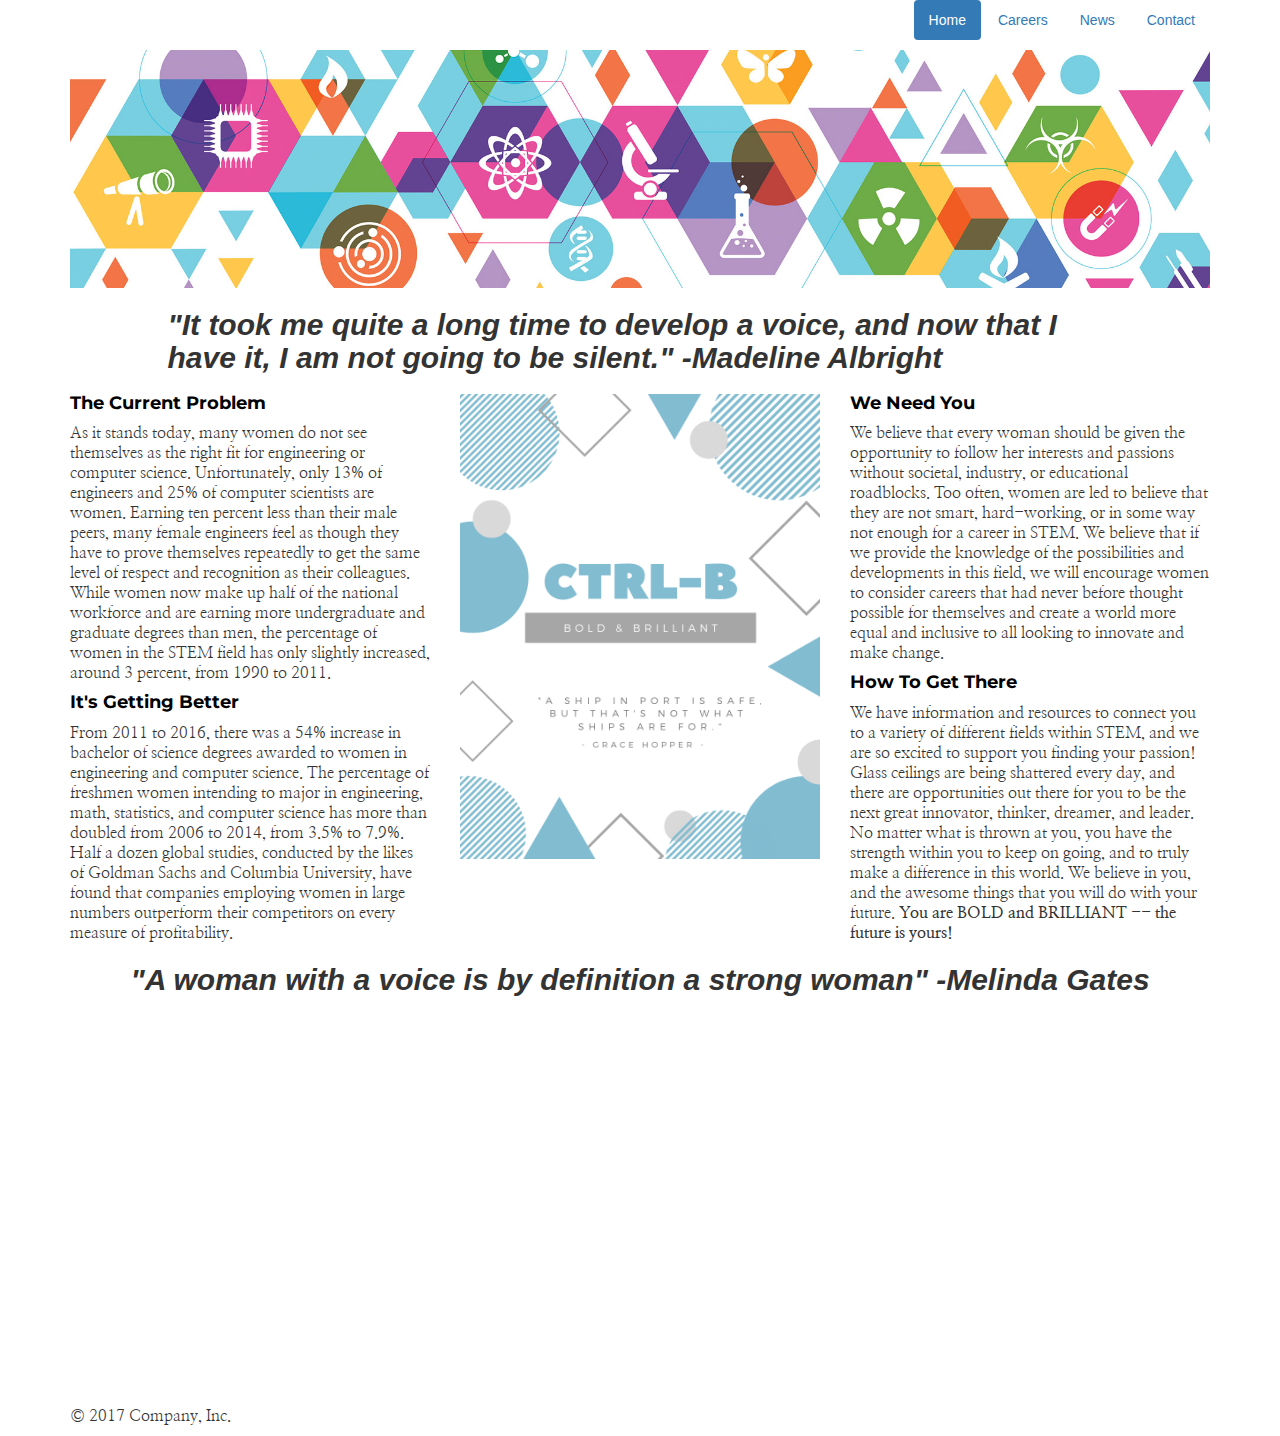
<file: index.html>
<!DOCTYPE html>
<html lang="en">
<head>
  <meta name="viewport" content="width=device-width, initial-scale=1">
  <meta name="description" content="Lorem ipsum dolor sit amet, consectetur adipiscing elit. Sic enim censent, oportunitatis esse beate vivere. Quid autem habent admirationis, cum prope accesseris.">
  <meta name="author" content="pearlhacks">

  <link rel="icon" href="images/banners.jpg">
  <link href="https://fonts.googleapis.com/css?family=Montserrat|Nanum+Myeongjo" rel="stylesheet">

  <title>Home Page</title>

  <!-- Bootstrap core CSS - don't move or delete this line -->
  <link href="css/bootstrap.min.css" rel="stylesheet">

  <!-- Your custom CSS, see how it's loaded *after* the bootstrap css is loaded, above-->
  <link href="css/style.css" rel="stylesheet">

</head>

<body>
  <div class="container">
    <div class="header clearfix">

      <!-- your navigation -->
      <nav>
        <ul class="nav nav-pills pull-right"><!-- here's a list -->
          <li role="presentation" class="active"><!-- an item in your list -->
            <a href="index.html">Home</a><!-- this links to the "index.html" page -->
          </li>
          <li role="presentation"><!-- an item in your list -->
            <a href="careers.html">Careers</a><!-- # means this is a link without an URL assigned -->
          </li>
          <li role="presentation"><!-- an item in your list -->
            <a href="news.html">News</a><!-- # means this is a link without an URL assigned -->
          </li>
          <li role="presentation"><!-- an item in your list -->
            <a href="contact.html">Contact</a><!-- # means this is a link without an URL assigned -->
          </li>
        </ul><!-- end of list -->
      </nav>



    </div><!-- /header -->

<div class="row">
  <div class="col-lg-12">
  <img src="images/banner.jpg" class="main-image">
    </div><!-- /jumbotron -->
  </div>
	  
 <div class="row">
    <div class="col-lg-1"> </div>
    <div class="col-lg-10">
    <h2>"It took me quite a long time to develop a voice, and now that I have it, I am not going to be silent." -Madeline Albright </h2>
    </div>
   <div class="col-lg-1"></div>
   </div>


    <div class="row">
      <div class="col-lg-4">
        <h4><strong> The Current Problem</h4> </strong>

	<p>As it stands today, many women do not see themselves as the right fit for engineering or computer science. Unfortunately, only 13% of engineers and 25% of computer scientists are women. Earning ten percent less than their male peers, many female engineers feel as though they have to prove themselves repeatedly to get the same level of respect and recognition as their colleagues. While women now make up half of the national workforce and are earning more undergraduate and graduate degrees than men, the percentage of women in the STEM field has only slightly increased, around 3 percent, from 1990 to 2011.</p>
        <h4><strong> It's Getting Better</h4></strong>
	<p>From 2011 to 2016, there was a 54% increase in bachelor of science degrees awarded to women in engineering and computer science. The percentage of freshmen women intending to major in engineering, math, statistics, and computer science has more than doubled from 2006 to 2014, from 3.5% to 7.9%. Half a dozen global studies, conducted by the likes of Goldman Sachs and Columbia University, have found that companies employing women in large numbers outperform their competitors on every measure of profitability.  </p>
        </div>

       <div class="col-lg-4">
       <img src="images/middlebanner.png" class="contactbanner">
       </div>
      <div class="col-lg-4">
        <h4><strong> We Need You</h4></strong>
        <p>We believe that every woman should be given the opportunity to follow her interests and passions without societal, industry, or educational roadblocks. Too often, women are led to believe that they are not smart, hard-working, or in some way not enough for a career in STEM. We believe that if we provide the knowledge of the possibilities and developments in this field, we will encourage women to consider careers that had never before thought possible for themselves and create a world more equal and inclusive to all looking to innovate and make change.
      </p>

        <h4>How To Get There</h4>
        <p>We have information and resources to connect you to a variety of different fields within STEM, and we are so excited to support you finding your passion! Glass ceilings are being shattered every day, and there are opportunities out there for you to be the next great innovator, thinker, dreamer, and leader. No matter what is thrown at you, you have the strength within you to keep on going, and to truly make a difference in this world. We believe in you, and the awesome things that you will do with your future.
       <strong>You are BOLD and BRILLIANT -- the future is yours!</strong>
	      </p>
      </div><!-- /6 -->
    </div><!-- /row -->
    
	  
  <div class="row">
  <div class="col-lg-12" id="quotetwo">
    <h2 id="quotetwo">"A woman with a voice is by definition a strong woman" -Melinda Gates</h2>
    </div>
  </div>
	  
    <div class="row">
       <div class="col-lg-offset-2 col-lg-8">
        <iframe height="400"align="center"src="https://www.youtube.com/embed/ga4Gh36dnfU" frameborder="0" allow="accelerometer; autoplay; encrypted-media; gyroscope; picture-in-picture" allowfullscreen></iframe>
      </div>
    </div>
    <footer class="footer"><!-- note the "&copy;" below, it's code for adding the copyright symbol -->
      <p>&copy; 2017 Company, Inc.</p>
    </footer>

  </div> <!-- /container -->

  <!-- These JavaScript files get loaded at the bottom of the document, right above where the "body" tag is closed, below. -->
<!-- <script type="text/javascript" src="sparkle.js"></script> -->
  <!-- load jQuery from the Google CDN -->
  <script src="https://ajax.googleapis.com/ajax/libs/jquery/1.12.4/jquery.min.js"></script>

  <!-- Include all compiled plugins (below), or include individual files as needed -->
  <script src="js/bootstrap.min.js"></script>
</body>
</html>
</file>
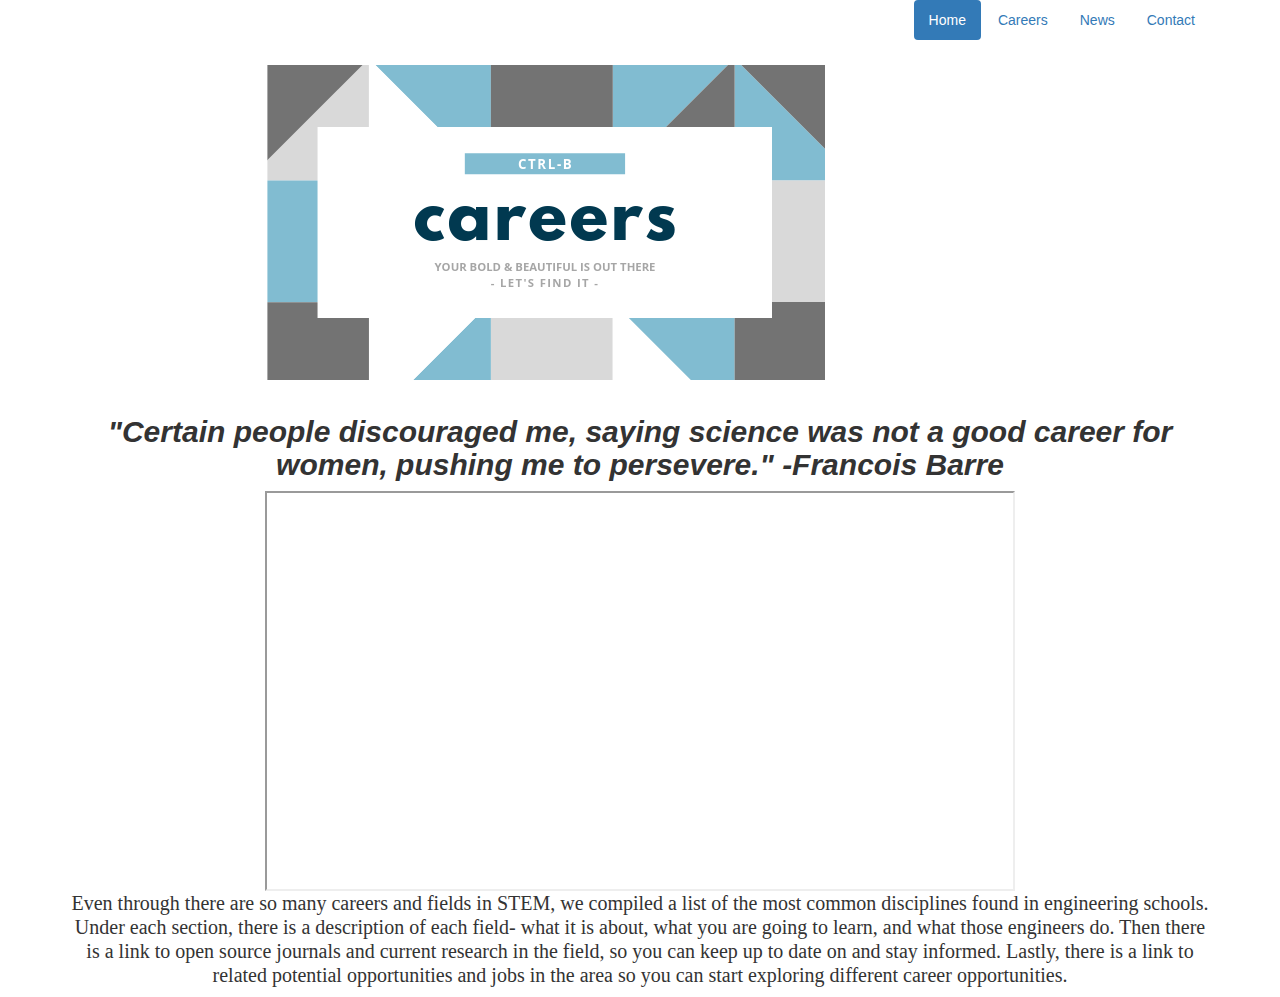
<file: careers.html>
<!DOCTYPE html>
<html lang="en">
<head>
  <meta charset="utf-8">

  <meta name="viewport" content="width=device-width, initial-scale=1">

  <meta name="description" content="Lorem ipsum dolor sit amet, consectetur adipiscing elit. Sic enim censent, oportunitatis esse beate vivere. Quid autem habent admirationis, cum prope accesseris.">

  <meta name="author" content="pearlhacks">

  <link rel="icon" href="images/favicon.ico">

  <title>Careers</title>

  <!-- Bootstrap core CSS - don't move or delete this line -->
  <link href="css/bootstrap.min.css" rel="stylesheet">

  <!-- Your custom CSS, see how it's loaded *after* the bootstrap css is loaded, above-->
  <link href="css/style.css" rel="stylesheet">
</head>

<body>
 
  
  <div class="container">
    <div class="header clearfix">

      <!-- your navigation -->
      <nav>
        <ul class="nav nav-pills pull-right"><!-- here's a list -->
          <li role="presentation" class="active"><!-- an item in your list -->
            <a href="index.html">Home</a><!-- this links to the "index.html" page -->
          </li>
          <li role="presentation"><!-- an item in your list -->
            <a href="careers.html">Careers</a><!-- # means this is a link without an URL assigned -->
          </li>
          <li role="presentation"><!-- an item in your list -->
            <a href="news.html">News</a><!-- # means this is a link without an URL assigned -->
          </li>
          <li role="presentation"><!-- an item in your list -->
            <a href="contact.html">Contact</a><!-- # means this is a link without an URL assigned -->
          </li>
        </ul><!-- end of list -->
      </nav>

      <div class ="row">
        <div class="col-md-offset-2 col-md-8" id="contactbanner">
          <img src="images/careers.png">
        </div>
       </div>
      
      <div class="row">
    <div class="col-lg-12">
    <center>
    <h2>"Certain people discouraged me, saying science was not a good career for women, pushing me to persevere." -Francois Barre</h2>
    </center>
        </div>
   </div>
         <div class="row">
        <div class="col-md-offset-2 col-md-8">
       <iframe id="prezzi"width="550" height="400" align="center" src="https://prezi.com/view/ypgAZsAvIISPWLSN15jg/embed" webkitallowfullscreen="1" mozallowfullscreen="1" allowfullscreen="1"></iframe> <!--- lets see if this works lolz-->
        </div>
         </div>
    <center>
    <p class ="careersblurb">
      Even through there are so many careers and fields in STEM, we compiled a list of the most common disciplines found in engineering schools. Under each section, there is a description of each field- what it is about, what you are going to learn, and what those engineers do. Then there is a link to open source journals and  current research in the field, so you can keep up to date on and stay informed. Lastly, there is a link to related potential opportunities and jobs in the area so you can start exploring different career opportunities.
    </p>
    </center>

</body>
</html>
</file>
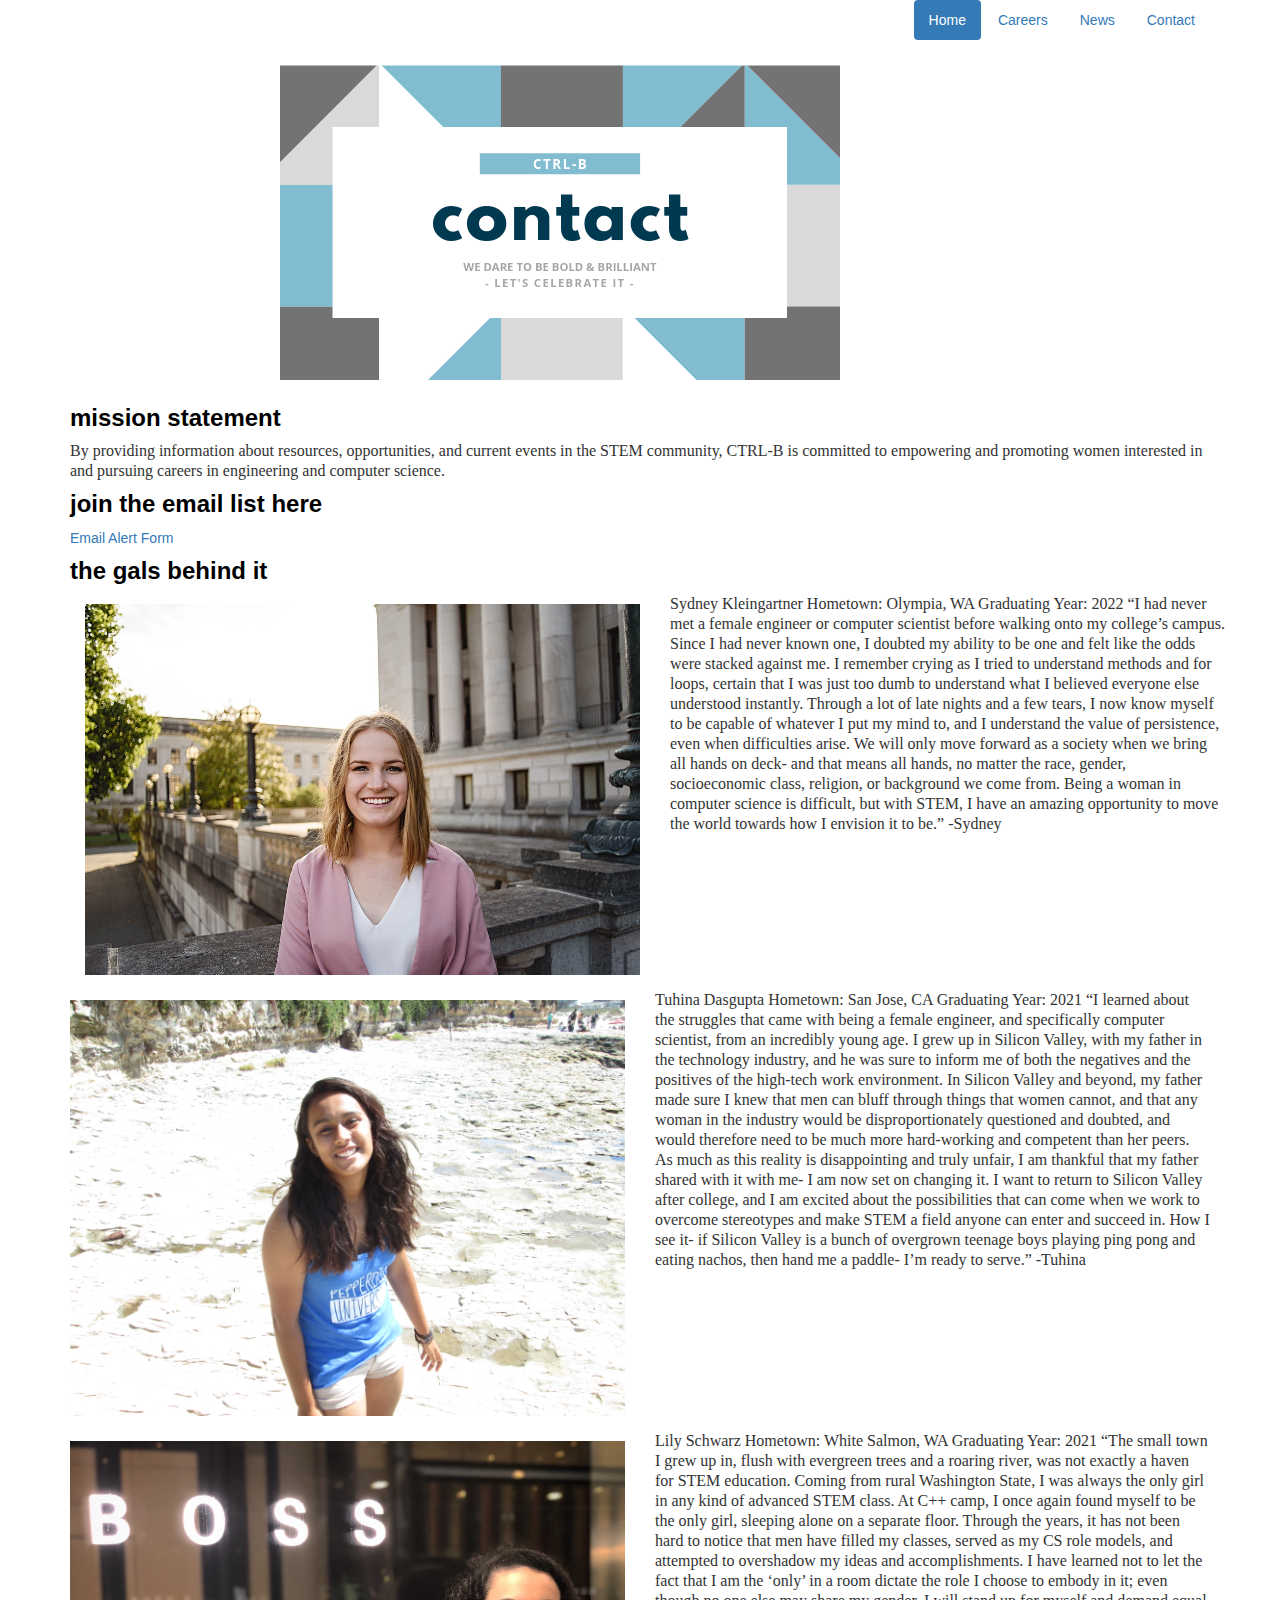
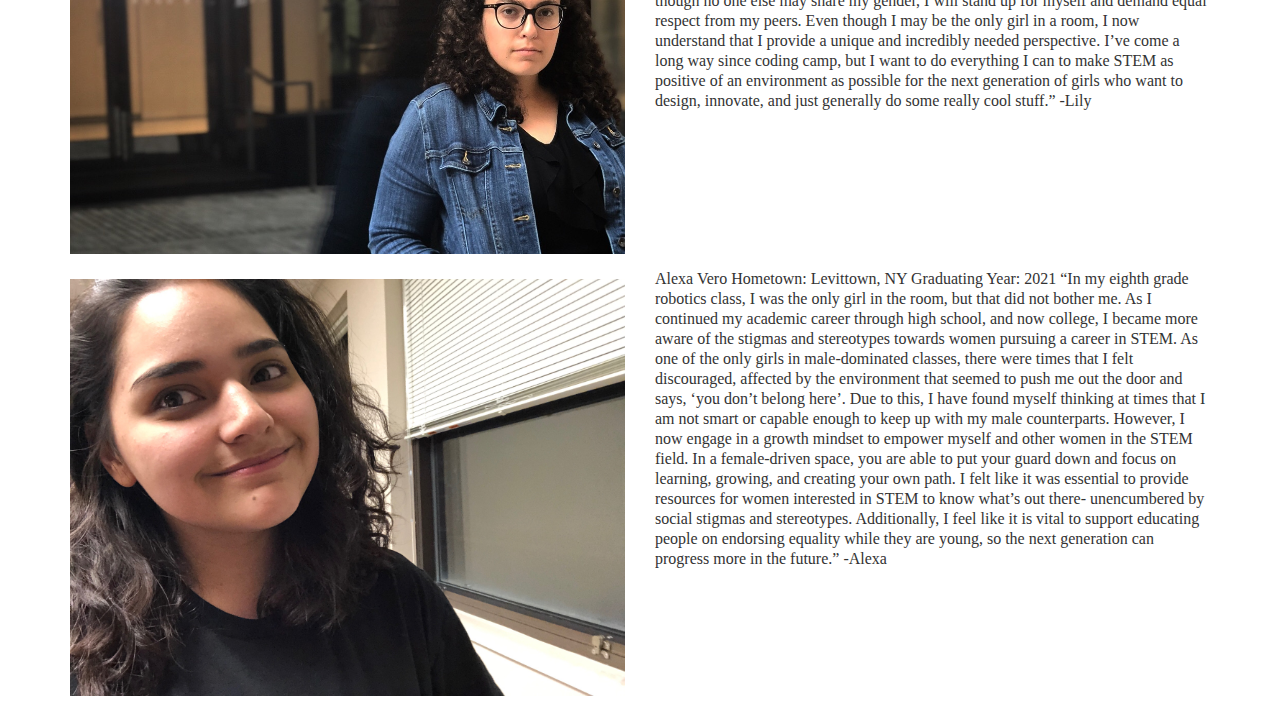
<file: contact.html>
<!DOCTYPE html>
<html lang="en">
<head>
  <meta charset="utf-8">

  <meta name="viewport" content="width=device-width, initial-scale=1">

  <meta name="description" content="Lorem ipsum dolor sit amet, consectetur adipiscing elit. Sic enim censent, oportunitatis esse beate vivere. Quid autem habent admirationis, cum prope accesseris.">

  <meta name="author" content="pearlhacks">

  <link rel="icon" href="images/favicon.ico">

  <title>Contact</title>

  <!-- Bootstrap core CSS - don't move or delete this line -->
  <link href="css/bootstrap.min.css" rel="stylesheet">
<script src="js/bootstrap.min.js"> </script>
  <!-- Your custom CSS, see how it's loaded *after* the bootstrap css is loaded, above-->
  <link href="css/style.css" rel="stylesheet" type="text/css"/> 
</head>

<body>
  <div class="container">
    <div class="header clearfix">

      <!-- your navigation -->
      <nav>
        <ul class="nav nav-pills pull-right"><!-- here's a list -->
          <li role="presentation" class="active"><!-- an item in your list -->
            <a href="index.html">Home</a><!-- this links to the "index.html" page -->
          </li>
          <li role="presentation"><!-- an item in your list -->
            <a href="careers.html">Careers</a><!-- # means this is a link without an URL assigned -->
          </li>
          <li role="presentation"><!-- an item in your list -->
            <a href="news.html">News</a><!-- # means this is a link without an URL assigned -->
          </li>
          <li role="presentation"><!-- an item in your list -->
            <a href="contact.html">Contact</a><!-- # means this is a link without an URL assigned -->
          </li>
        </ul><!-- end of list -->
      </nav>
      <div class="container">
      <div class ="row">
        <div class="col-md-offset-2 col-md-8" id="contactbanner">
          <img src="images/contact.png">
        </div>
       </div>
        </div>
      <h5><strong>mission statement</strong></h5>
      <p>By providing information about resources, opportunities, and current events in the STEM community, CTRL-B is committed to empowering and promoting women interested in and pursuing careers in engineering and computer science.</p>
    
      <h5><strong>join the email list here</strong></h5>
      <a class="emailform" href="form.html">Email Alert Form</a>
      
      <h5><strong>the gals behind it</strong></h5>
      <div class="container">
      <div class ="row">
        <div class ="col-md-6">
          <img class="contactimg img-fluid"src=images/syd.jpg > 
          </div>
        <div class ="col-md-6">
           <p>
            Sydney Kleingartner Hometown: Olympia, WA Graduating Year: 2022

“I had never met a female engineer or computer scientist before walking onto my college’s campus. Since I had never known one, I doubted my ability to be one and felt like the odds were stacked against me. I remember crying as I tried to understand methods and for loops, certain that I was just too dumb to understand what I believed everyone else understood instantly. Through a lot of late nights and a few tears, I now know myself to be capable of whatever I put my mind to, and I understand the value of persistence, even when difficulties arise. We will only move forward as a society when we bring all hands on deck- and that means all hands, no matter the race, gender, socioeconomic class, religion, or background we come from. Being a woman in computer science is difficult, but with STEM, I have an amazing opportunity to move the world towards how I envision it to be.” -Sydney

          </p> 
        </div>
      </div>
        </div>
      
       <div class ="row">
        <div class ="col-md-6">
          <img class="contactimg"src=images/tuhina.JPG> 
          </div>
        <div class ="col-md-6">
          <p>Tuhina Dasgupta Hometown: San Jose, CA Graduating Year: 2021

“I learned about the struggles that came with being a female engineer, and specifically computer scientist, from an incredibly young age. I grew up in Silicon Valley, with my father in the technology industry, and he was sure to inform me of both the negatives and the positives of the high-tech work environment. In Silicon Valley and beyond, my father made sure I knew that men can bluff through things that women cannot, and that any woman in the industry would be disproportionately questioned and doubted, and would therefore need to be much more hard-working and competent than her peers. As much as this reality is disappointing and truly unfair, I am thankful that my father shared with it with me- I am now set on changing it. I want to return to Silicon Valley after college, and I am excited about the possibilities that can come when we work to overcome stereotypes and make STEM a field anyone can enter and succeed in. How I see it- if Silicon Valley is a bunch of overgrown teenage boys playing ping pong and eating nachos, then hand me a paddle- I’m ready to serve.” -Tuhina

            </p>
        </div>
        </div>
      
       <div class ="row">
        <div class ="col-lg-6">
          <img class="contactimg"src=images/lilypearlhacks.jpg> 
          </div>
        <div class ="col-lg-6">
          <p>Lily Schwarz Hometown: White Salmon, WA Graduating Year: 2021

“The small town I grew up in, flush with evergreen trees and a roaring river, was not exactly a haven for STEM education. Coming from rural Washington State, I was always the only girl in any kind of advanced STEM class. At C++ camp, I once again found myself to be the only girl, sleeping alone on a separate floor. Through the years, it has not been hard to notice that men have filled my classes, served as my CS role models, and attempted to overshadow my ideas and accomplishments. I have learned not to let the fact that I am the ‘only’ in a room dictate the role I choose to embody in it; even though no one else may share my gender, I will stand up for myself and demand equal respect from my peers. Even though I may be the only girl in a room, I now understand that I provide a unique and incredibly needed perspective. I’ve come a long way since coding camp, but I want to do everything I can to make STEM as positive of an environment as possible for the next generation of girls who want to design, innovate, and just generally do some really cool stuff.” -Lily

          </p> 
        </div>
        </div>
      
       <div class ="row">
        <div class ="col-md-6">
          <img class="contactimg"src=images/Ihatethis.jpeg> 
          </div>
        <div class ="col-md-6">
          <p>Alexa Vero Hometown: Levittown, NY Graduating Year: 2021

“In my eighth grade robotics class, I was the only girl in the room, but that did not bother me. As I continued my academic career through high school, and now college, I became more aware of the stigmas and stereotypes towards women pursuing a career in STEM. As one of the only girls in male-dominated classes, there were times that I felt discouraged, affected by the environment that seemed to push me out the door and says, ‘you don’t belong here’. Due to this, I have found myself thinking at times that I am not smart or capable enough to keep up with my male counterparts. However, I now engage in a growth mindset to empower myself and other women in the STEM field. In a female-driven space, you are able to put your guard down and focus on learning, growing, and creating your own path. I felt like it was essential to provide resources for women interested in STEM to know what’s out there- unencumbered by social stigmas and stereotypes. Additionally, I feel like it is vital to support educating people on endorsing equality while they are young, so the next generation can progress more in the future.” -Alexa
</p> 
        </div>
        </div>
      
</body>
</html>
</file>
<file: css/style.css>
/*text*/

h2
{
	font-weight:bold;
	font-style:italic;
}
h2#quotetwo{
	margin-top:10px;
}

h4
{
	color: black; /*hex code for blue*/
	font-weight: 700;
	font-family: 'Montserrat', sans-serif;

}
h5
{
	color: black; /*hex code for blue*/
	font-weight: 700;
	font-family: 'Montserrat', sans-serif;
	font-size: x-large; 

}


p
{
	font-size: 16px;
	line-height: 20px;
	font-family: 'Nanum Myeongjo', serif;
}
p.careersblurb{
	font-size: 20px;
	line-height: 24px;
	font-family: 'Nanum Myeongjo', serif;
}

/*containers*/

div.jumbotron.main-content
{
	background-color:white;
	/*border: 1px solid red;*/
}

div#contactbanner{
	width:100%; 
	padding-top: 15px; 
	padding-bottom:15px; 
}
div#quotetwo{
	text-align:center;
}


#iframe {
	position: absolute;
	top: -170px;
}

#includedContent {
	overflow: hidden;
	position: relative;
}

/*images*/

img{
	margin-top:10px;
	max-width:100%; 
}
iframe{
	width:100%;
}

.contactimg{
    max-width:100%; 
    padding-bottom:15px; 

}

img.main-image-careers{
    width: 100%;
    height: 75%;
}
img.wstem{
    width: 100%;
    height: 100%;
}
img.main-image
{
    width: 100%;
    height: 100%;
}
img.main-image:hover {
  opacity: 1.0;
  filter: alpha(opacity=50);
}
/*media query*/
@media screen and (min-width: 768px)
.jumbotron {
    padding-top: 48px;
    padding-bottom: 30px;



/*links*/
a{
  color:grey;
}
a:hover{
  color:pink;
}
</file>
